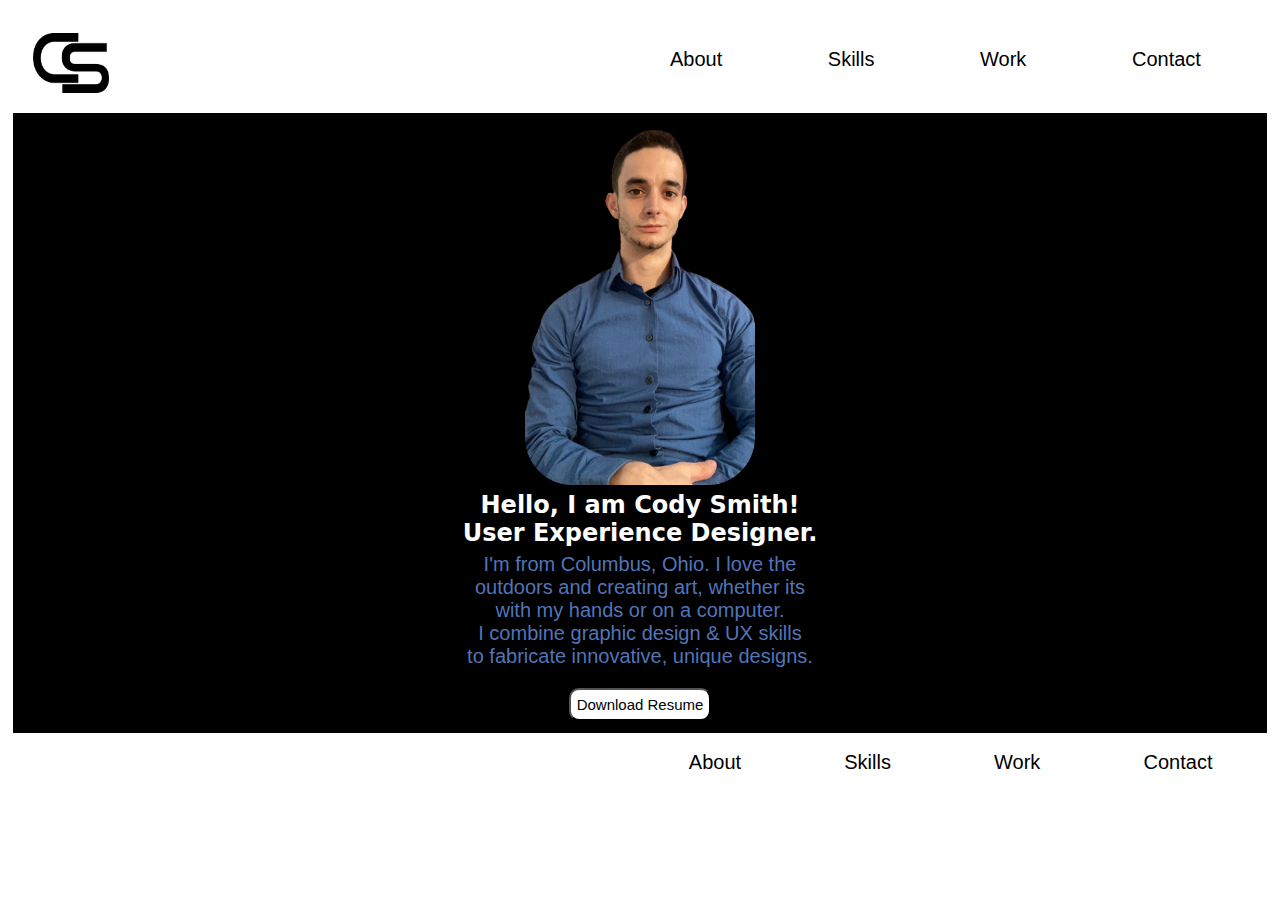
<file: index.html>
<!DOCTYPE html>
<html>
          
<head>
    <title>Cody Smith UX Portfolio</title>
    <link rel="stylesheet" href="./CSS/style.css"/>
</head>
<body>
<header class="navigation">

<img src="IMGs/CS Logo - Copy.png" class="logo" alt="CS Logo" width="90px" height="60px">
<div class="inline-block">
<nav class="inline-block">

    
    <ul class="inline-block">
        <li class="inline-block">About</li>
        <li class="inline-block">Skills</li>
        <li class="inline-block">Work</li>
        <li class="inline-block">Contact</li>
    </ul>

</nav>
    </div>
</header>
<section class="heroImg">
    <div class="content">
        <img src="IMGs/IMG_7712[1497].png" alt="Hero img" width="230px" height="360px">
        
        <h2> Hello, I am Cody Smith! <br>
            User Experience Designer.
        </h2>
        <p>
         I'm from Columbus, Ohio. I love the <br> 
            outdoors and creating art, whether its <br> 
            with my hands or on a computer.<br>
             I combine graphic design & UX skills <br> 
             to fabricate innovative, unique designs.
            
        </p>
        <br>
        <button>Download Resume</button>

    </div>
<div>
<footer>
    <ul class="inline-block1"> 
        <li class="inline-block1">About</li>
        <li class="inline-block1">Skills</li>
        <li class="inline-block1">Work</li>
        <li class="inline-block1">Contact</li>
    </ul>
</div>
</footer>

</body>
</html>
</file>
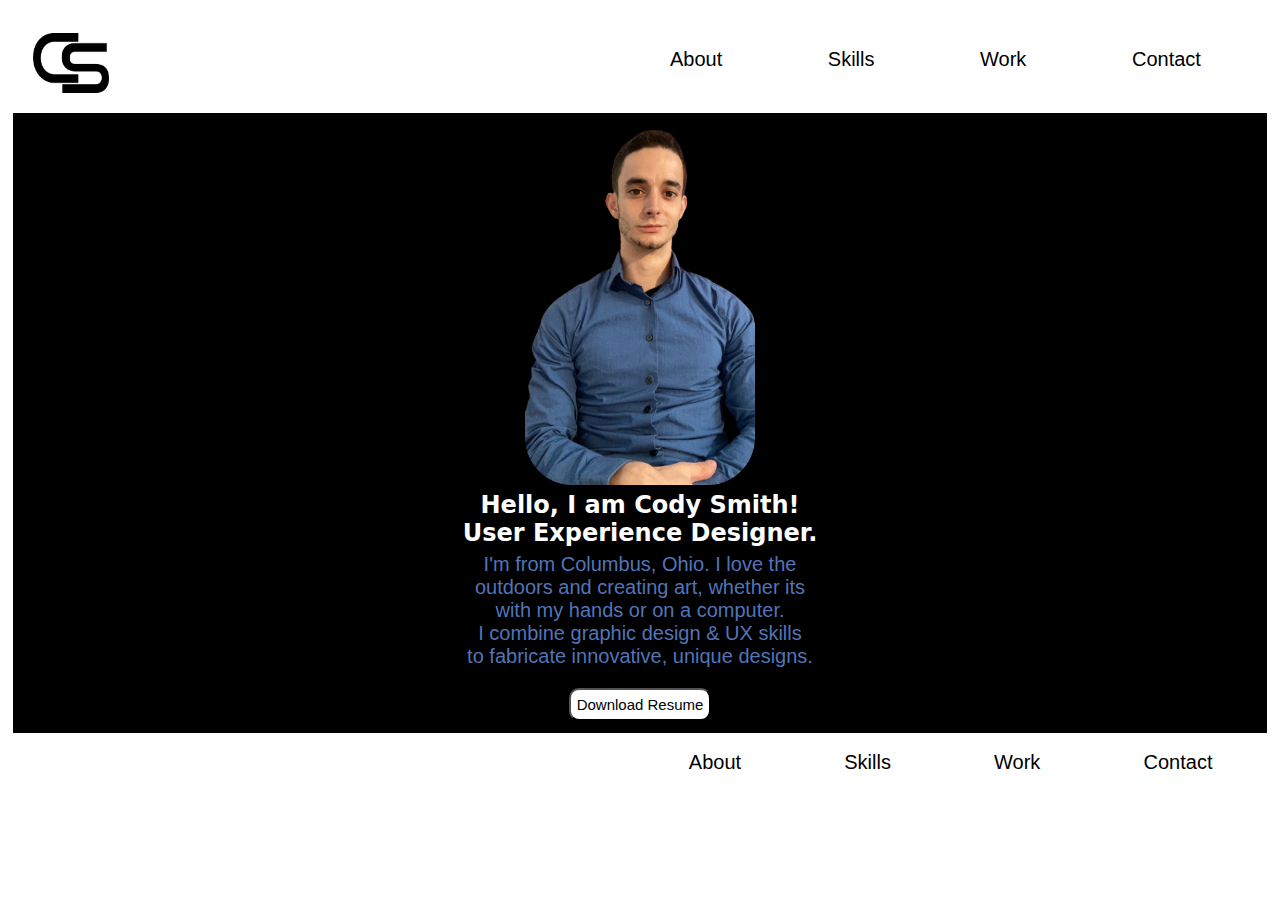
<file: HW-18/index.html>
<!DOCTYPE html>
<html>
          
<head>
    <title>Cody Smith UX Portfolio</title>
    <link rel="stylesheet" href="./CSS/style.css"/>
</head>
<body>
<header class="navigation">

<img src="IMGs/CS Logo - Copy.png" class="logo" alt="CS Logo" width="90px" height="60px">
<div class="inline-block">
<nav class="inline-block">

    
    <ul class="inline-block">
        <li class="inline-block">About</li>
        <li class="inline-block">Skills</li>
        <li class="inline-block">Work</li>
        <li class="inline-block">Contact</li>
    </ul>

</nav>
    </div>
</header>
<section class="heroImg">
    <div class="content">
        <img src="IMGs/IMG_7712[1497].png" alt="Hero img" width="230px" height="360px">
        
        <h2> Hello, I am Cody Smith! <br>
            User Experience Designer.
        </h2>
        <p>
         I'm from Columbus, Ohio. I love the <br> 
            outdoors and creating art, whether its <br> 
            with my hands or on a computer.<br>
             I combine graphic design & UX skills <br> 
             to fabricate innovative, unique designs.
            
        </p>
        <br>
        <button>Download Resume</button>

    </div>
<div>
<footer>
    <ul class="inline-block1"> 
        <li class="inline-block1">About</li>
        <li class="inline-block1">Skills</li>
        <li class="inline-block1">Work</li>
        <li class="inline-block1">Contact</li>
    </ul>
</div>
</footer>

</body>
</html>
</file>
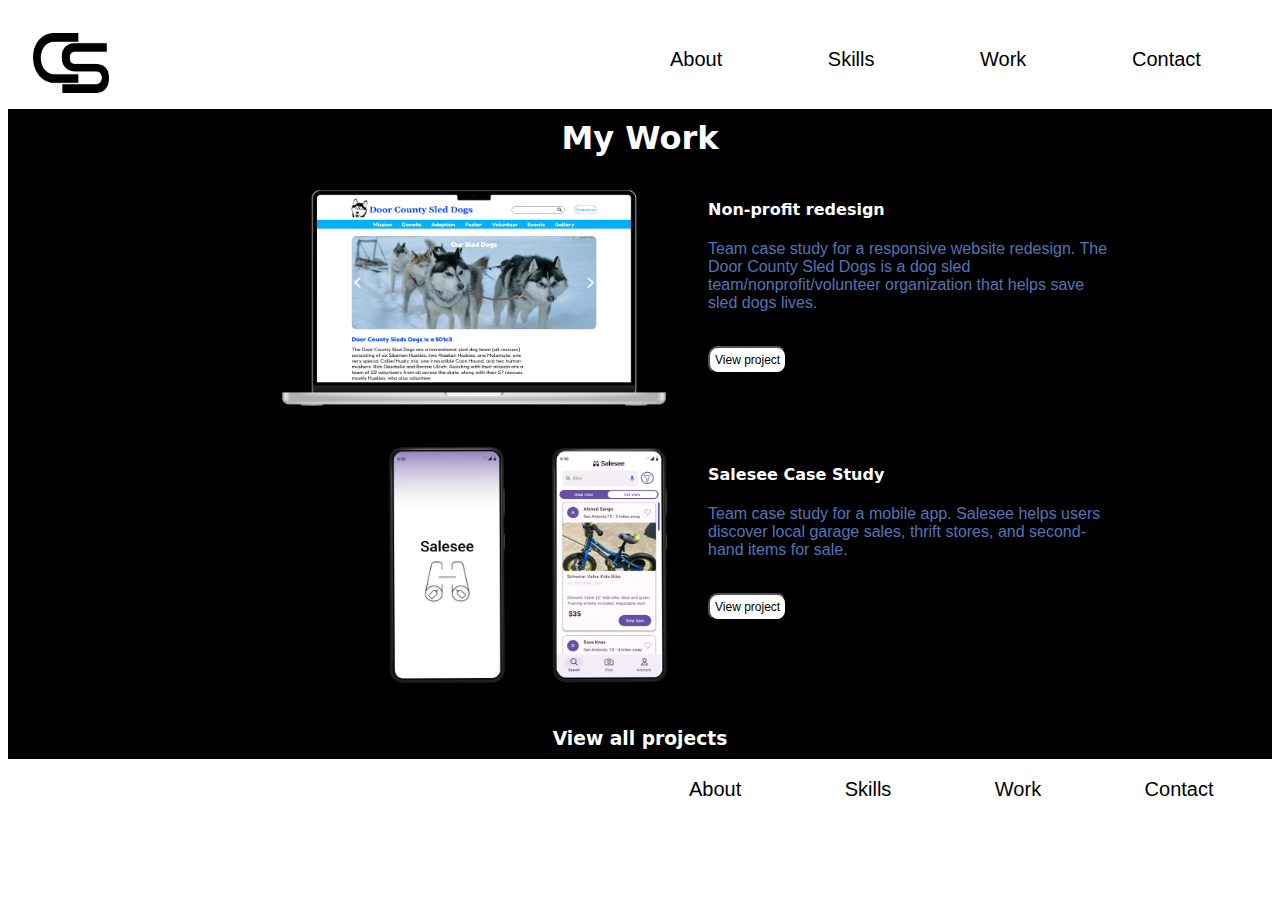
<file: index copy 2.html>
<!DOCTYPE html>
<html>
          
<head>
    <title>Cody Smith UX Portfolio</title>
    <link rel="stylesheet" href="CSS work/work.css"/>
</head>
<body>
<header class="navigation">

<img src="IMGs/CS Logo - Copy.png" class="logo" alt="CS Logo" width="90px" height="60px">
<div class="inline-block">
<nav class="inline-block">

    
    <ul class="inline-block">
        <li class="inline-block">About</li>
        <li class="inline-block">Skills</li>
        <li class="inline-block">Work</li>
        <li class="inline-block">Contact</li>
    </ul>

</nav>
    </div>
</header>
<section class="myWork">

    <h1>My Work</h1>
    <div class="workGrid">
        <div class="img1"> 
            <img src="IMGs/door county.png" alt="door county" height="240px" width="410px">
        </div>

        <div class="div">
            <h4>Non-profit redesign</h4>
            <p>Team case study for a responsive website redesign. The Door County Sled Dogs is a dog sled team/nonprofit/volunteer organization that helps save sled dogs lives.</p>
            <br>
            <button>View project</button>
        </div>

        <div class="img2"> 
            <img src="IMGs/salesee.png" alt="salesee" height="240px" width="280px">
        </div>

        <div class="div">
            <h4>Salesee Case Study</h4>
            <p>Team case study for a mobile app. Salesee helps users discover local garage sales, thrift stores, and second-hand items for sale.</p>
            <br> 
            <button>View project</button>
        </div>

        
    </div>
    
    <h3>View all projects</h3>
   

</section>

<footer>
    <ul class="inline-block1"> 
        <li class="inline-block1">About</li>
        <li class="inline-block1">Skills</li>
        <li class="inline-block1">Work</li>
        <li class="inline-block1">Contact</li>
    </ul>
</div>
</footer>

</body>

</html>
</file>
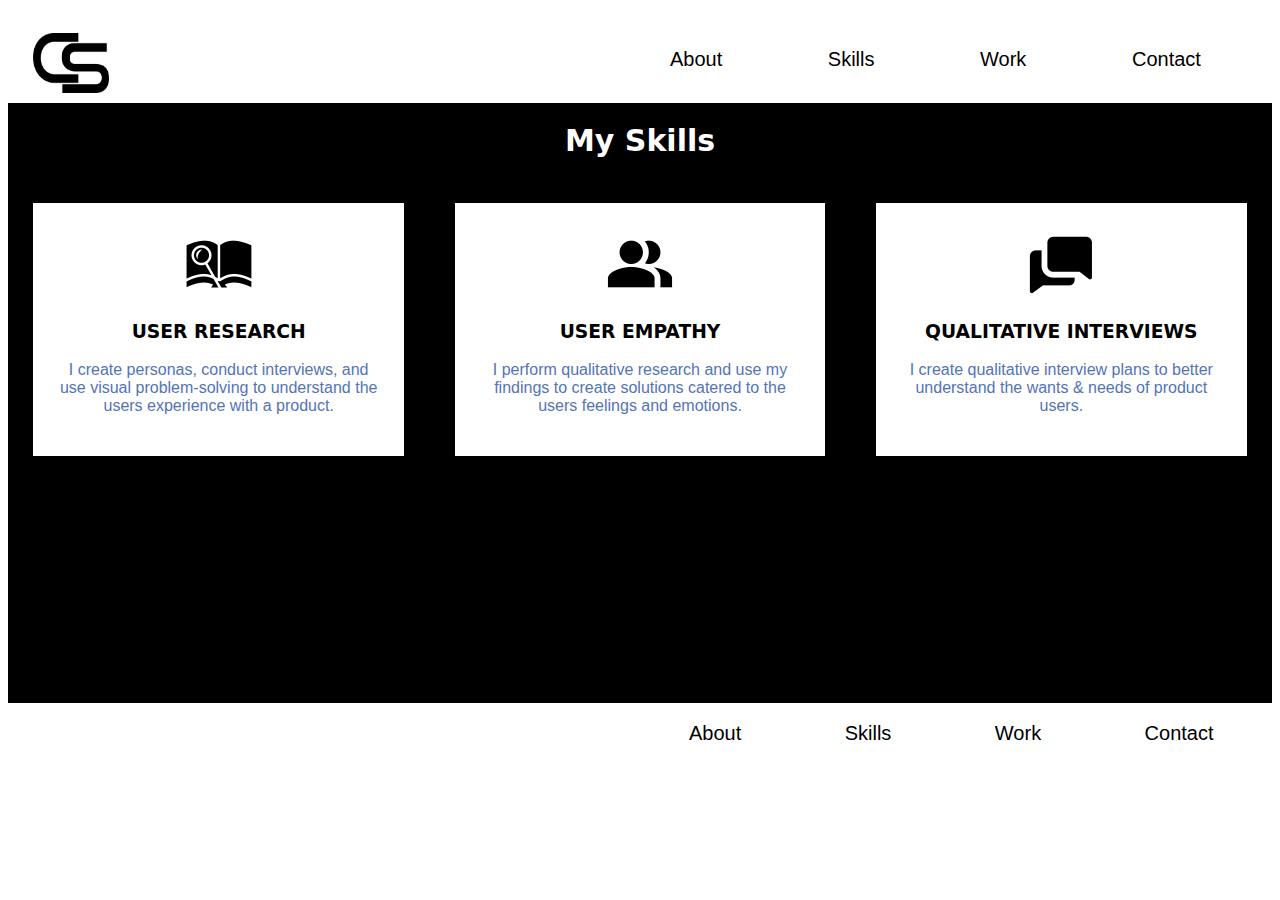
<file: index copy.html>
<!DOCTYPE html>
<html>
          
<head>
    <title>Cody Smith UX Portfolio</title>
    <link rel="stylesheet" href="CSS skills/Skills.css"/>
</head>
<body>
<header class="navigation">

<img src="IMGs/CS Logo - Copy.png" class="logo" alt="CS Logo" width="90px" height="60px">
<div class="inline-block">
<nav class="inline-block">

    
    <ul class="inline-block">
        <li class="inline-block">About</li>
        <li class="inline-block">Skills</li>
        <li class="inline-block">Work</li>
        <li class="inline-block">Contact</li>
    </ul>

</nav>
    </div>
</header>

<section class="mySkills">

<h1>My Skills</h1>
<div class="flexContainer">

<div class="container">
    <img src="IMGs/game-icons_archive-research.png" alt="research" height="70px" width="70px">

    <h3>USER RESEARCH</h3>
    <p>I create personas, conduct interviews, and use visual problem-solving to understand the users experience with a product.</p>
</div>

<div class="container"> 
    <img src="IMGs/ic_sharp-people-alt.png" alt="Empathy" height="70px" width="70px">

    <h3>USER EMPATHY</h3>
    <p>I perform qualitative research and use my findings to create solutions catered to the users feelings and emotions.</p>
</div>

<div class="container"> 
    <img src="IMGs/clarity_talk-bubbles-solid.png" alt="interviews" height="70px" width="70px">

    <h3>QUALITATIVE INTERVIEWS</h3>
    <p>I create qualitative interview plans to better understand the wants & needs of product users.</p>
</div>


</div>

</section>

<footer>
    <ul class="inline-block1"> 
        <li class="inline-block1">About</li>
        <li class="inline-block1">Skills</li>
        <li class="inline-block1">Work</li>
        <li class="inline-block1">Contact</li>
    </ul>
</div>
</footer>

</body>
</html>
</file>
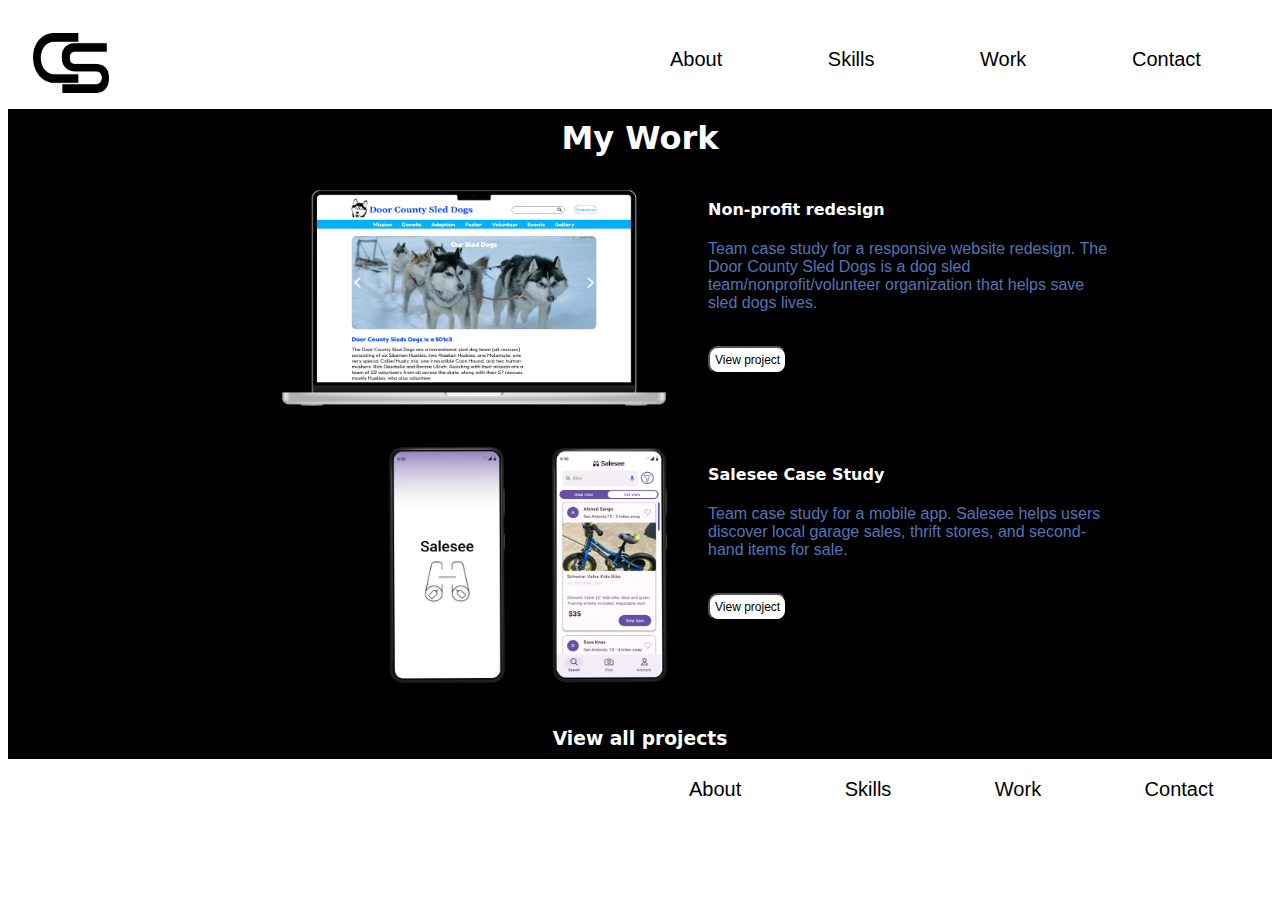
<file: HW-18/index copy 2.html>
<!DOCTYPE html>
<html>
          
<head>
    <title>Cody Smith UX Portfolio</title>
    <link rel="stylesheet" href="CSS work/work.css"/>
</head>
<body>
<header class="navigation">

<img src="IMGs/CS Logo - Copy.png" class="logo" alt="CS Logo" width="90px" height="60px">
<div class="inline-block">
<nav class="inline-block">

    
    <ul class="inline-block">
        <li class="inline-block">About</li>
        <li class="inline-block">Skills</li>
        <li class="inline-block">Work</li>
        <li class="inline-block">Contact</li>
    </ul>

</nav>
    </div>
</header>
<section class="myWork">

    <h1>My Work</h1>
    <div class="workGrid">
        <div class="img1"> 
            <img src="IMGs/door county.png" alt="door county" height="240px" width="410px">
        </div>

        <div class="div">
            <h4>Non-profit redesign</h4>
            <p>Team case study for a responsive website redesign. The Door County Sled Dogs is a dog sled team/nonprofit/volunteer organization that helps save sled dogs lives.</p>
            <br>
            <button>View project</button>
        </div>

        <div class="img2"> 
            <img src="IMGs/salesee.png" alt="salesee" height="240px" width="280px">
        </div>

        <div class="div">
            <h4>Salesee Case Study</h4>
            <p>Team case study for a mobile app. Salesee helps users discover local garage sales, thrift stores, and second-hand items for sale.</p>
            <br> 
            <button>View project</button>
        </div>

        
    </div>
    
    <h3>View all projects</h3>
   

</section>

<footer>
    <ul class="inline-block1"> 
        <li class="inline-block1">About</li>
        <li class="inline-block1">Skills</li>
        <li class="inline-block1">Work</li>
        <li class="inline-block1">Contact</li>
    </ul>
</div>
</footer>

</body>

</html>
</file>
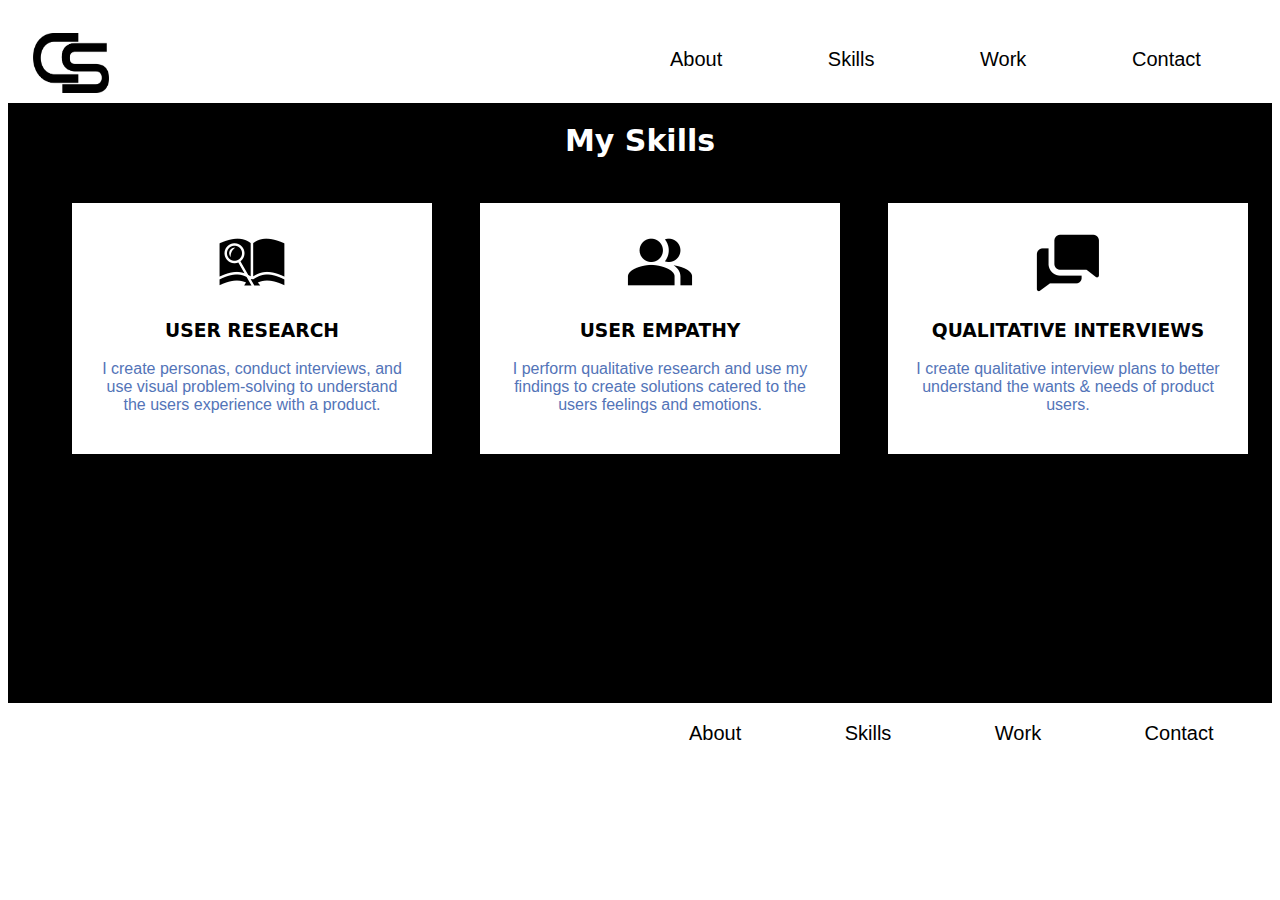
<file: HW-18/index copy.html>
<!DOCTYPE html>
<html>
          
<head>
    <title>Cody Smith UX Portfolio</title>
    <link rel="stylesheet" href="CSS skills/Skills.css"/>
</head>
<body>
<header class="navigation">

<img src="IMGs/CS Logo - Copy.png" class="logo" alt="CS Logo" width="90px" height="60px">
<div class="inline-block">
<nav class="inline-block">

    
    <ul class="inline-block">
        <li class="inline-block">About</li>
        <li class="inline-block">Skills</li>
        <li class="inline-block">Work</li>
        <li class="inline-block">Contact</li>
    </ul>

</nav>
    </div>
</header>

<section class="mySkills">

<h1>My Skills</h1>
<div class="flexContainer">

<div class="container">
    <img src="IMGs/game-icons_archive-research.png" alt="research" height="70px" width="70px">

    <h3>USER RESEARCH</h3>
    <p>I create personas, conduct interviews, and use visual problem-solving to understand the users experience with a product.</p>
</div>

<div class="container"> 
    <img src="IMGs/ic_sharp-people-alt.png" alt="Empathy" height="70px" width="70px">

    <h3>USER EMPATHY</h3>
    <p>I perform qualitative research and use my findings to create solutions catered to the users feelings and emotions.</p>
</div>

<div class="container"> 
    <img src="IMGs/clarity_talk-bubbles-solid.png" alt="interviews" height="70px" width="70px">

    <h3>QUALITATIVE INTERVIEWS</h3>
    <p>I create qualitative interview plans to better understand the wants & needs of product users.</p>
</div>


</div>

</section>

<footer>
    <ul class="inline-block1"> 
        <li class="inline-block1">About</li>
        <li class="inline-block1">Skills</li>
        <li class="inline-block1">Work</li>
        <li class="inline-block1">Contact</li>
    </ul>
</div>
</footer>

</body>
</html>
</file>
<file: CSS/style.css>
.inline-block {
    display: inline;
    vertical-align:top;
    color: black;
    font-size: 20px;
    font-family: 'Lucida Sans', 'Lucida Sans Regular', 'Lucida Grande', 'Lucida Sans Unicode', Geneva, Verdana, sans-serif;
padding: 20px;
}

header { 
    background-color: white;
    height: 100px;

}

ul.inline-block1 {
    display: inline;
    vertical-align: top;
    align-items: right;
    font-size: 20px;
    font-family: 'Lucida Sans', 'Lucida Sans Regular', 'Lucida Grande', 'Lucida Sans Unicode', Geneva, Verdana, sans-serif;
    padding: 0px;
    margin: 0%;
    float: right;
    margin-top: 0%;
    margin-bottom: 0%;
    

}   

ul.inline-block {
    display: inline;
    vertical-align: top;
    font-size: 20px;
    font-family: 'Lucida Sans', 'Lucida Sans Regular', 'Lucida Grande', 'Lucida Sans Unicode', Geneva, Verdana, sans-serif;
    float: right;
    align-items: right;

}

.logo  {
    width: 6%;
    padding: 2%;
    text-align: left;
    
}


ul {
    width: 50%;
    margin-left: auto;  
    padding: 4%;
}

li { 
    display: inline-block;
    padding: 3%;
    text-align: right;
    margin-left: 30px;
    margin-right: 30px;

}

h2 {

    color: white;
    font-family: system-ui, -apple-system, BlinkMacSystemFont, 'Segoe UI', Roboto, Oxygen, Ubuntu, Cantarell, 'Open Sans', 'Helvetica Neue', sans-serif;
    margin: 2px;
    padding-bottom: 2px;
}

p {

color: #5374B8;
font-size: 20px;
font-family: 'Lucida Sans', 'Lucida Sans Regular', 'Lucida Grande', 'Lucida Sans Unicode', Geneva, Verdana, sans-serif;
margin: 2px;
padding-top: 2px;
}

.content {
     background-color: black;
     height: 105%;
     text-align: center;
     align-content: center;
    
}



section.heroImg {
    height: 590px;
    padding: 5px;
    
    
}


footer {
    background-color:white;
    height: 65px;
}

button {
    font-family: 'Lucida Sans', 'Lucida Sans Regular', 'Lucida Grande', 'Lucida Sans Unicode', Geneva, Verdana, sans-serif;
    font-size: 15px;
    padding: 6px;
    color: black;
    background-color:white;
    border-radius: 10px;

}
@media only screen and (max-width:600px) {


}
</file>
<file: HW-18/CSS/style.css>
.inline-block {
    display: inline;
    vertical-align:top;
    color: black;
    font-size: 20px;
    font-family: 'Lucida Sans', 'Lucida Sans Regular', 'Lucida Grande', 'Lucida Sans Unicode', Geneva, Verdana, sans-serif;
padding: 20px;
}

header { 
    background-color: white;
    height: 100px;

}

ul.inline-block1 {
    display: inline;
    vertical-align: top;
    align-items: right;
    font-size: 20px;
    font-family: 'Lucida Sans', 'Lucida Sans Regular', 'Lucida Grande', 'Lucida Sans Unicode', Geneva, Verdana, sans-serif;
    padding: 0px;
    margin: 0%;
    float: right;
    margin-top: 0%;
    margin-bottom: 0%;
    

}   

ul.inline-block {
    display: inline;
    vertical-align: top;
    font-size: 20px;
    font-family: 'Lucida Sans', 'Lucida Sans Regular', 'Lucida Grande', 'Lucida Sans Unicode', Geneva, Verdana, sans-serif;
    float: right;
    align-items: right;

}

.logo  {
    width: 6%;
    padding: 2%;
    text-align: left;
    
}


ul {
    width: 50%;
    margin-left: auto;  
    padding: 4%;
}

li { 
    display: inline-block;
    padding: 3%;
    text-align: right;
    margin-left: 30px;
    margin-right: 30px;

}

h2 {

    color: white;
    font-family: system-ui, -apple-system, BlinkMacSystemFont, 'Segoe UI', Roboto, Oxygen, Ubuntu, Cantarell, 'Open Sans', 'Helvetica Neue', sans-serif;
    margin: 2px;
    padding-bottom: 2px;
}

p {

color: #5374B8;
font-size: 20px;
font-family: 'Lucida Sans', 'Lucida Sans Regular', 'Lucida Grande', 'Lucida Sans Unicode', Geneva, Verdana, sans-serif;
margin: 2px;
padding-top: 2px;
}

.content {
     background-color: black;
     height: 105%;
     text-align: center;
     align-content: center;
    
}



section.heroImg {
    height: 590px;
    padding: 5px;
    
    
}


footer {
    background-color:white;
    height: 65px;
}

button {
    font-family: 'Lucida Sans', 'Lucida Sans Regular', 'Lucida Grande', 'Lucida Sans Unicode', Geneva, Verdana, sans-serif;
    font-size: 15px;
    padding: 6px;
    color: black;
    background-color:white;
    border-radius: 10px;

}
@media only screen and (max-width:700px) {

    section.heroImg {
        height: auto;
        padding: 5px;
    }

    .content {
        height: 70%;
    }

    .inline-block {
        font-size: 16px;
        display: inline;
        padding: 0px;
    }

    .inline-block1 {
        font-size: 16px;
        display: inline;
        padding: 0px;
    }

button {

    font-size: 14px;
    padding: 4px;
    border-radius: 5px;
}

.logo  {
    width: 16%;
    padding: 3%;
    
     }

p {
font-size: 16px;
}

h2 {

font-size: 21px;

}

.heroImg {

width: auto;
height: auto;

}

}
</file>
<file: CSS work/work.css>
.inline-block {
    display: inline;
    vertical-align:top;
    color: black;
    font-size: 20px;
    font-family: 'Lucida Sans', 'Lucida Sans Regular', 'Lucida Grande', 'Lucida Sans Unicode', Geneva, Verdana, sans-serif;
padding: 20px;
}

header { 
    background-color: white;
    height: 80px;

}

ul.inline-block1 {
    display: inline;
    vertical-align: top;
    align-items: right;
    font-size: 20px;
    font-family: 'Lucida Sans', 'Lucida Sans Regular', 'Lucida Grande', 'Lucida Sans Unicode', Geneva, Verdana, sans-serif;
    padding: 0px;
    margin: 0%;
    float: right;

}   

ul.inline-block {
    display: inline;
    vertical-align: top;
    font-size: 20px;
    font-family: 'Lucida Sans', 'Lucida Sans Regular', 'Lucida Grande', 'Lucida Sans Unicode', Geneva, Verdana, sans-serif;
    float: right;
    align-items: right;

}

.logo  {
    width: 6%;
    padding: 2%;
    text-align: left;
    
}


ul {
    width: 50%;
    margin-left: auto;  
    padding: 4%;
}

li { 
    display: inline-block;
    padding: 3%;
    text-align: right;
    margin-left: 30px;
    margin-right: 30px;

}


footer {
    background-color:white;
    height: 65px;
}

.workGrid {
display: grid;
grid-template-rows: 265px 265px;
grid-template-columns: 700px 400px;

}

h1 {
text-align: center;
font-family: system-ui, -apple-system, BlinkMacSystemFont, 'Segoe UI', Roboto, Oxygen, Ubuntu, Cantarell, 'Open Sans', 'Helvetica Neue', sans-serif;
color: white;
padding-top: 10px;
}

.img1 {

    text-align: center;
    padding-left: 240px;
}

.img2 {

    text-align: center;
    padding-left: 340px;

}

.myWork {

background-color: black;
height: 650px;
}

h4 {

color: white;
font-family: system-ui, -apple-system, BlinkMacSystemFont, 'Segoe UI', Roboto, Oxygen, Ubuntu, Cantarell, 'Open Sans', 'Helvetica Neue', sans-serif;

}

p {

color: #5374B8;
font-family: 'Lucida Sans', 'Lucida Sans Regular', 'Lucida Grande', 'Lucida Sans Unicode', Geneva, Verdana, sans-serif;

}

button {

    font-family: 'Lucida Sans', 'Lucida Sans Regular', 'Lucida Grande', 'Lucida Sans Unicode', Geneva, Verdana, sans-serif;
    font-size: 12px;
    padding: 5px;
    color: black;
    background-color:white;
    border-radius: 10px;
}

h3 {

color: white;
text-align: center;
font-family: system-ui, -apple-system, BlinkMacSystemFont, 'Segoe UI', Roboto, Oxygen, Ubuntu, Cantarell, 'Open Sans', 'Helvetica Neue', sans-serif;

}

h3 {

text-align: center;
color:white;

}
</file>
<file: CSS skills/Skills.css>
.inline-block {
    display: inline;
    vertical-align:top;
    color: black;
    font-size: 20px;
    font-family: 'Lucida Sans', 'Lucida Sans Regular', 'Lucida Grande', 'Lucida Sans Unicode', Geneva, Verdana, sans-serif;
padding: 20px;
}

header { 
    background-color: white;
    height: 75px;

}

ul.inline-block1 {
    display: inline;
    vertical-align: top;
    align-items: right;
    font-size: 20px;
    font-family: 'Lucida Sans', 'Lucida Sans Regular', 'Lucida Grande', 'Lucida Sans Unicode', Geneva, Verdana, sans-serif;
    padding: 0px;
    margin: 0%;
    float: right;

}   

ul.inline-block {
    display: inline;
    vertical-align: top;
    font-size: 20px;
    font-family: 'Lucida Sans', 'Lucida Sans Regular', 'Lucida Grande', 'Lucida Sans Unicode', Geneva, Verdana, sans-serif;
    float: right;
    align-items: right;

}

.logo  {
    width: 6%;
    padding: 2%;
    text-align: left;
    
}


ul {
    width: 50%;
    margin-left: auto;  
    padding: 4%;
}

li { 
    display: inline-block;
    padding: 3%;
    text-align: right;
    margin-left: 30px;
    margin-right: 30px;

}



footer {
    background-color:white;
    height: 65px;
}

.flexContainer {

    display: flex;
    flex-direction: row;
    text-align: center;
}

.container {

width: 33%;
margin: 2%;
padding: 2%;
background-color: white;

}

.mySkills {
background-color: black;
height: 600px;

}

h1 {
color: white;
text-align: center;
padding-top: 20px;
font-family: system-ui, -apple-system, BlinkMacSystemFont, 'Segoe UI', Roboto, Oxygen, Ubuntu, Cantarell, 'Open Sans', 'Helvetica Neue', sans-serif;
font-size: 30px;
}

h3 {
    color: black;
    font-family: system-ui, -apple-system, BlinkMacSystemFont, 'Segoe UI', Roboto, Oxygen, Ubuntu, Cantarell, 'Open Sans', 'Helvetica Neue', sans-serif;

}

p {
    font-family: 'Lucida Sans', 'Lucida Sans Regular', 'Lucida Grande', 'Lucida Sans Unicode', Geneva, Verdana, sans-serif;
    color: #5374B8;

}

@media only screen and(max-width:600px) 
{ 


}
</file>
<file: HW-18/CSS work/work.css>
.inline-block {
    display: inline;
    vertical-align:top;
    color: black;
    font-size: 20px;
    font-family: 'Lucida Sans', 'Lucida Sans Regular', 'Lucida Grande', 'Lucida Sans Unicode', Geneva, Verdana, sans-serif;
padding: 20px;
}

header { 
    background-color: white;
    height: 80px;

}

ul.inline-block1 {
    display: inline;
    vertical-align: top;
    align-items: right;
    font-size: 20px;
    font-family: 'Lucida Sans', 'Lucida Sans Regular', 'Lucida Grande', 'Lucida Sans Unicode', Geneva, Verdana, sans-serif;
    padding: 0px;
    margin: 0%;
    float: right;

}   

ul.inline-block {
    display: inline;
    vertical-align: top;
    font-size: 20px;
    font-family: 'Lucida Sans', 'Lucida Sans Regular', 'Lucida Grande', 'Lucida Sans Unicode', Geneva, Verdana, sans-serif;
    float: right;
    align-items: right;

}

.logo  {
    width: 6%;
    padding: 2%;
    text-align: left;
    
}


ul {
    width: 50%;
    margin-left: auto;  
    padding: 4%;
}

li { 
    display: inline-block;
    padding: 3%;
    text-align: right;
    margin-left: 30px;
    margin-right: 30px;

}


footer {
    background-color:white;
    height: 65px;
}

.workGrid {
display: grid;
grid-template-rows: 265px 265px;
grid-template-columns: 700px 400px;

}

h1 {
text-align: center;
font-family: system-ui, -apple-system, BlinkMacSystemFont, 'Segoe UI', Roboto, Oxygen, Ubuntu, Cantarell, 'Open Sans', 'Helvetica Neue', sans-serif;
color: white;
padding-top: 10px;
}

.img1 {

    text-align: center;
    padding-left: 240px;
}

.img2 {

    text-align: center;
    padding-left: 340px;

}

.myWork {

background-color: black;
height: 650px;
}

h4 {

color: white;
font-family: system-ui, -apple-system, BlinkMacSystemFont, 'Segoe UI', Roboto, Oxygen, Ubuntu, Cantarell, 'Open Sans', 'Helvetica Neue', sans-serif;

}

p {

color: #5374B8;
font-family: 'Lucida Sans', 'Lucida Sans Regular', 'Lucida Grande', 'Lucida Sans Unicode', Geneva, Verdana, sans-serif;

}

button {

    font-family: 'Lucida Sans', 'Lucida Sans Regular', 'Lucida Grande', 'Lucida Sans Unicode', Geneva, Verdana, sans-serif;
    font-size: 12px;
    padding: 5px;
    color: black;
    background-color:white;
    border-radius: 10px;
}

h3 {

color: white;
text-align: center;
font-family: system-ui, -apple-system, BlinkMacSystemFont, 'Segoe UI', Roboto, Oxygen, Ubuntu, Cantarell, 'Open Sans', 'Helvetica Neue', sans-serif;

}

h3 {

text-align: center;
color:white;

}

@media only screen and (max-width:700px) {

    .inline-block {
        font-size: 16px;
        display: inline;
        padding: 0px;
    }

    .inline-block1 {
        font-size: 16px;
        display: inline;
        padding: 0px;
    }

    .logo  {
        width: 16%;
        padding: 3%;
        
         }


}
</file>
<file: HW-18/CSS skills/Skills.css>
.inline-block {
    display: inline;
    vertical-align:top;
    color: black;
    font-size: 20px;
    font-family: 'Lucida Sans', 'Lucida Sans Regular', 'Lucida Grande', 'Lucida Sans Unicode', Geneva, Verdana, sans-serif;
padding: 20px;
}

header { 
    background-color: white;
    height: 75px;

}

ul.inline-block1 {
    display: inline;
    vertical-align: top;
    align-items: right;
    font-size: 20px;
    font-family: 'Lucida Sans', 'Lucida Sans Regular', 'Lucida Grande', 'Lucida Sans Unicode', Geneva, Verdana, sans-serif;
    padding: 0px;
    margin: 0%;
    float: right;

}   

ul.inline-block {
    display: inline;
    vertical-align: top;
    font-size: 20px;
    font-family: 'Lucida Sans', 'Lucida Sans Regular', 'Lucida Grande', 'Lucida Sans Unicode', Geneva, Verdana, sans-serif;
    float: right;
    align-items: right;

}

.logo  {
    width: 6%;
    padding: 2%;
    text-align: left;
    
}


ul {
    width: 50%;
    margin-left: auto;  
    padding: 4%;
}

li { 
    display: inline-block;
    padding: 3%;
    text-align: right;
    margin-left: 30px;
    margin-right: 30px;

}



footer {
    background-color:white;
    height: 65px;
}

.flexContainer {

    display: flex;
    flex-direction: row;
    text-align: center;
    padding-left: 40px;
}

.container {

width: 33%;
margin: 2%;
padding: 2%;
background-color: white;

}

.mySkills {
background-color: black;
height: 600px;

}

h1 {
color: white;
text-align: center;
padding-top: 20px;
font-family: system-ui, -apple-system, BlinkMacSystemFont, 'Segoe UI', Roboto, Oxygen, Ubuntu, Cantarell, 'Open Sans', 'Helvetica Neue', sans-serif;
font-size: 30px;
}

h3 {
    color: black;
    font-family: system-ui, -apple-system, BlinkMacSystemFont, 'Segoe UI', Roboto, Oxygen, Ubuntu, Cantarell, 'Open Sans', 'Helvetica Neue', sans-serif;

}

p {
    font-family: 'Lucida Sans', 'Lucida Sans Regular', 'Lucida Grande', 'Lucida Sans Unicode', Geneva, Verdana, sans-serif;
    color: #5374B8;

}

@media only screen and (max-width:700px) 
{ 

    .flexContainer {

        display: flex;
        flex-direction: column;
        text-align: center;
        width: 200%;
    }

    .inline-block {
        font-size: 16px;
        display: inline;
        padding: 0px;
    }

    .inline-block1 {
        font-size: 16px;
        display: inline;
        padding: 0px;
    }

    .logo  {
        width: 16%;
        padding: 3%;
        
         }

         .mySkills {
            background-color: black;
            height: 1100px; }

}
</file>
